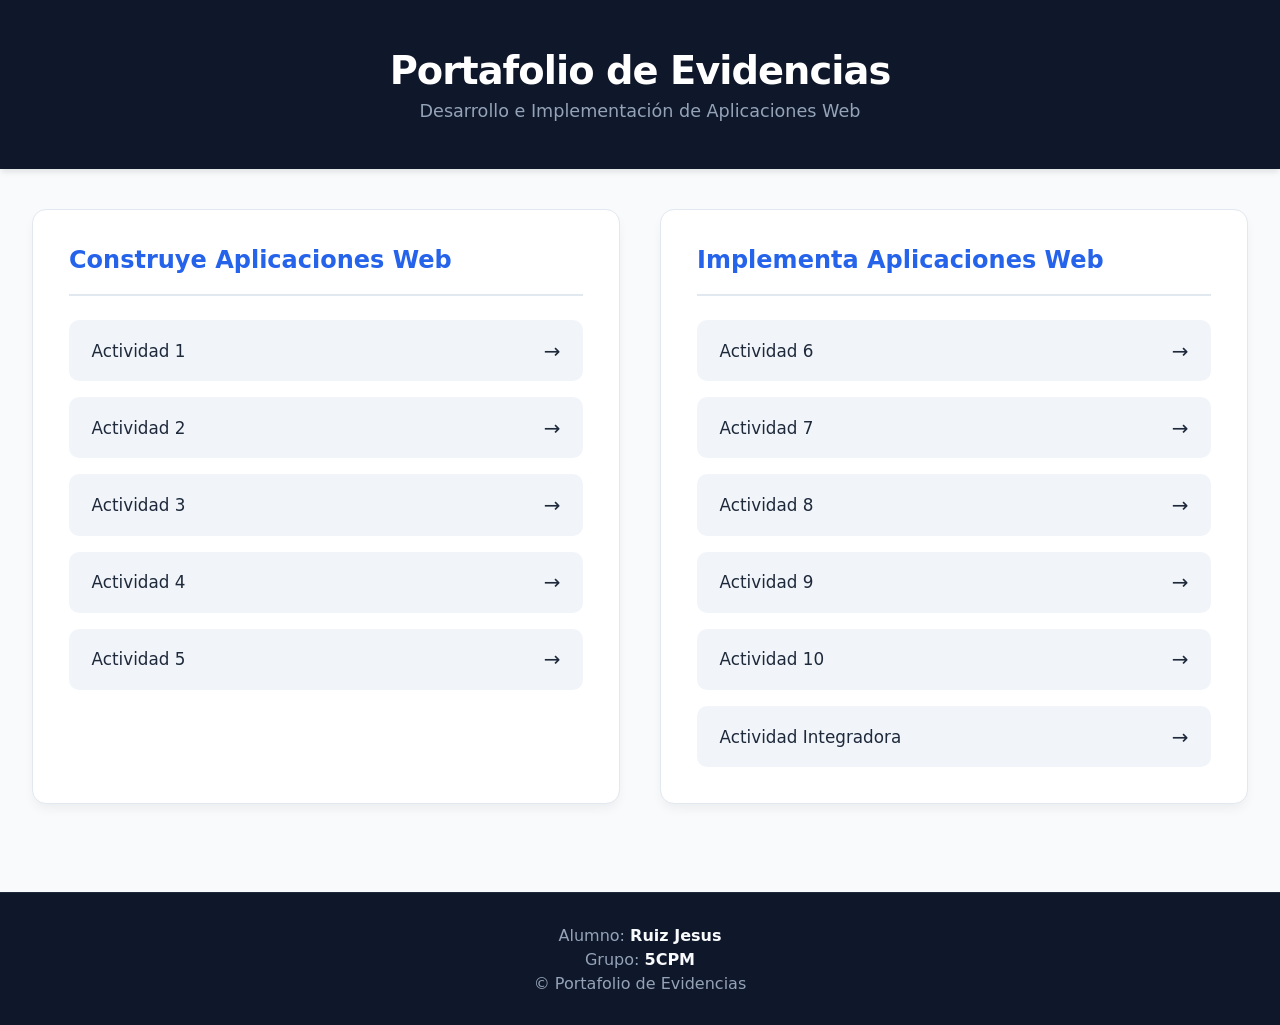
<file: index.html>
<!DOCTYPE html>
<html lang="es">
<head>
    <meta charset="UTF-8">
    <meta name="viewport" content="width=device-width, initial-scale=1.0">
    <title>Portafolio de Evidencias - Programación Web</title>
    <style>
        :root {
            --primary: #2563eb;
            --primary-hover: #1d4ed8;
            --bg-color: #f8fafc;
            --card-bg: #ffffff;
            --text-color: #1e293b;
            --text-muted: #64748b;
            --border-color: #e2e8f0;
        }

        body {
            font-family: 'Segoe UI', system-ui, -apple-system, sans-serif;
            background-color: var(--bg-color);
            color: var(--text-color);
            margin: 0;
            padding: 0;
            display: flex;
            flex-direction: column;
            min-height: 100vh;
        }

        header {
            background-color: #0f172a;
            color: #ffffff;
            padding: 3rem 1.5rem;
            text-align: center;
            box-shadow: 0 4px 6px -1px rgba(0, 0, 0, 0.1);
        }

        header h1 {
            margin: 0 0 0.5rem 0;
            font-size: 2.4rem;
            letter-spacing: -0.025em;
        }

        header p {
            margin: 0;
            color: #94a3b8;
            font-size: 1.1rem;
        }

        main {
            flex: 1;
            max-width: 1350px;
            width: 100%;
            margin: 2.5rem auto;
            padding: 0 2rem;
            box-sizing: border-box;
        }

        .grid-container {
            display: grid;
            grid-template-columns: repeat(auto-fit, minmax(450px, 1fr));
            gap: 2.5rem;
        }

        .card {
            background-color: var(--card-bg);
            border-radius: 14px;
            padding: 2.25rem;
            border: 1px solid var(--border-color);
            box-shadow: 0 6px 12px -2px rgba(0, 0, 0, 0.06);
            display: flex;
            flex-direction: column;
        }

        .card-header {
            border-bottom: 2px solid var(--border-color);
            padding-bottom: 1.25rem;
            margin-bottom: 1.5rem;
        }

        .card-header h2 {
            margin: 0;
            font-size: 1.5rem;
            color: var(--primary);
            display: flex;
            align-items: center;
            gap: 0.5rem;
        }

        .links-list {
            list-style: none;
            padding: 0;
            margin: 0;
            display: flex;
            flex-direction: column;
            gap: 1rem;
        }

        .links-list a {
            display: flex;
            align-items: center;
            justify-content: space-between;
            padding: 1.1rem 1.35rem;
            background-color: #f1f5f9;
            color: var(--text-color);
            text-decoration: none;
            border-radius: 10px;
            font-size: 1.05rem;
            font-weight: 500;
            transition: all 0.2s ease;
            border: 1px solid transparent;
        }

        .links-list a:hover {
            background-color: var(--primary);
            color: #ffffff;
            transform: translateY(-2px);
            box-shadow: 0 6px 14px rgba(37, 99, 235, 0.25);
        }

        .links-list a::after {
            content: "→";
            font-size: 1.25rem;
        }

        footer {
            background-color: #0f172a;
            color: #94a3b8;
            text-align: center;
            padding: 1.75rem 1rem;
            margin-top: 3rem;
            border-top: 1px solid #1e293b;
        }

        footer p {
            margin: 0.3rem 0;
            font-size: 1rem;
        }

        footer strong {
            color: #f8fafc;
        }

        @media (max-width: 600px) {
            .grid-container {
                grid-template-columns: 1fr;
            }
            main {
                padding: 0 1rem;
            }
            .card {
                padding: 1.5rem;
            }
        }
    </style>
</head>
<body>

    <header>
        <h1>Portafolio de Evidencias</h1>
        <p>Desarrollo e Implementación de Aplicaciones Web</p>
    </header>

    <main>
        <div class="grid-container">
            
            <!-- Bloque 1: Construye Aplicaciones Web (5 actividades) -->
            <section class="card">
                <div class="card-header">
                    <h2>Construye Aplicaciones Web</h2>
                </div>
                <ul class="links-list">
                    <li><a href="2do periodo/Actividad 1/Index.html" target="_blank">Actividad 1</a></li>
                    <li><a href="2do periodo/Actividad 2/index.html" target="_blank">Actividad 2</a></li>
                    <li><a href="2do periodo/Actividad 3/Actividad3.html" target="_blank">Actividad 3</a></li>
                    <li><a href="2do periodo/Actividad 4/index.html" target="_blank">Actividad 4</a></li>
                    <li><a href="2do periodo/Actividad 5/index.html" target="_blank">Actividad 5</a></li>
                </ul>
            </section>

            <!-- Bloque 2: Implementa Aplicaciones Web (5 actividades + Integradora) -->
            <section class="card">
                <div class="card-header">
                    <h2>Implementa Aplicaciones Web</h2>
                </div>
                <ul class="links-list">
                    <li><a href="2do periodo/Actividad 6/index.html" target="_blank">Actividad 6</a></li>
                    <li><a href="2do periodo/Actividad 7/index.html" target="_blank">Actividad 7</a></li>
                    <li><a href="2do periodo/Actividad 8/index.html" target="_blank">Actividad 8</a></li>
                    <li><a href="2do periodo/Actividad 9/index.html" target="_blank">Actividad 9</a></li>
                    <li><a href="2do periodo/Actividad 10/index.html" target="_blank">Actividad 10</a></li>
                    <li><a href="2do periodo/Actividad integradora/Proyecto/html/index.html" target="_blank">Actividad Integradora</a></li>
                </ul>
            </section>

        </div>
    </main>

    <footer>
        <p>Alumno: <strong>Ruiz Jesus</strong></p>
        <p>Grupo: <strong>5CPM</strong></p>
        <p>&copy; Portafolio de Evidencias</p>
    </footer>

</body>
</html>
</file>
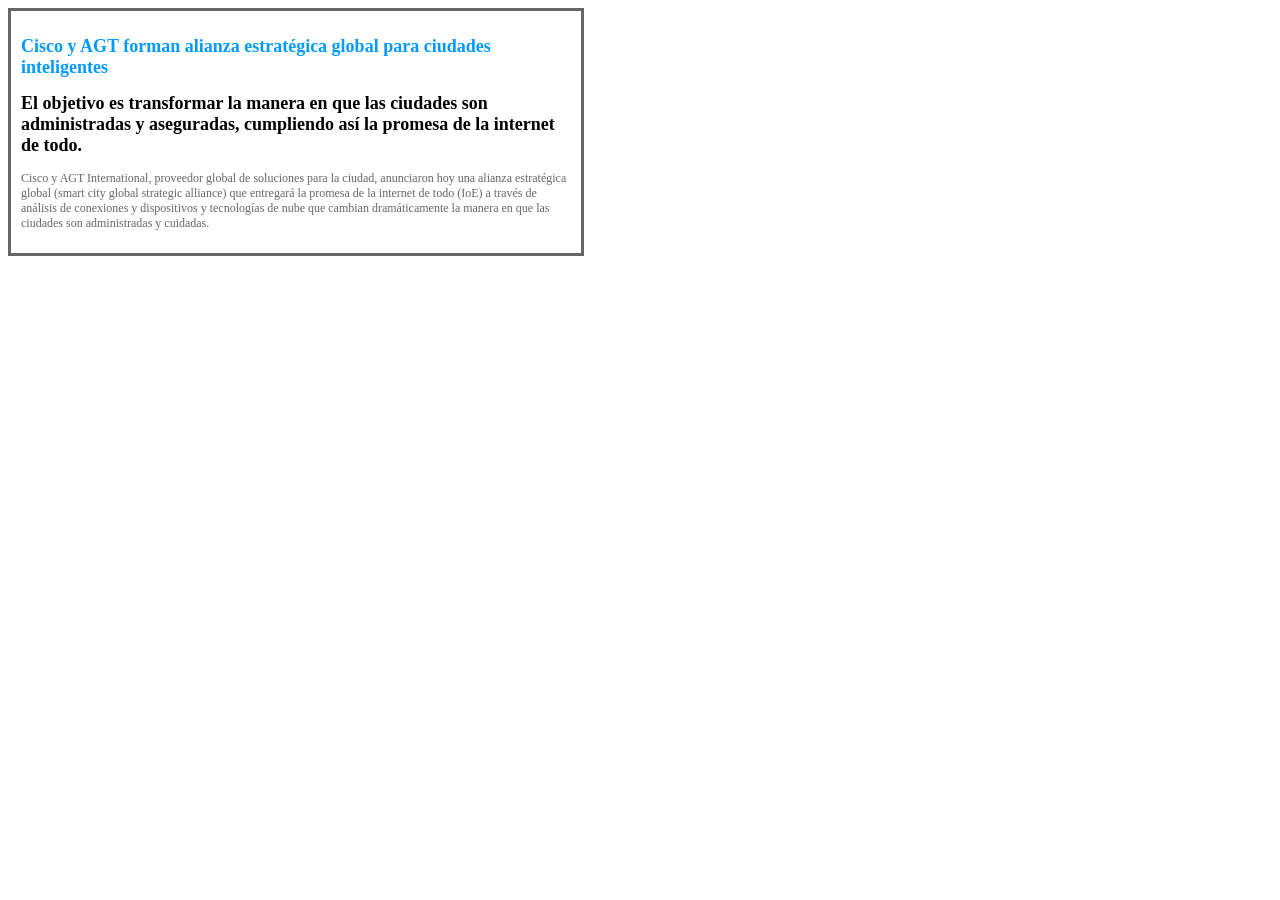
<file: 2do periodo/Actividad 1/Index.html>
<!DOCTYPE html>
<html>
<head>
    <title>Uso de Header</title>
    <meta charset="UTF-8">
   <link href="css/estilo.css" rel="stylesheet" type="text/css"/>
    <meta name="viewport" content="width=device-width, initial-scale=1.0">
</head>
<body>
    <section>
        <header>
            <h1>
                Cisco y AGT forman alianza estratégica global para ciudades inteligentes
            </h1>
            <h2>
                El objetivo es transformar la manera en que las ciudades son administradas y aseguradas, cumpliendo así la promesa de la internet de todo.
            </h2>
        </header>
        <p>
            Cisco y AGT International, proveedor global de soluciones para la ciudad, anunciaron hoy una alianza estratégica global (smart city global strategic alliance) que entregará la promesa de la internet de todo (IoE) a través de análisis de conexiones y dispositivos y tecnologías de nube que cambian dramáticamente la manera en que las ciudades son administradas y cuidadas.
        </p>
    </section>
</body>
</html>
</file>
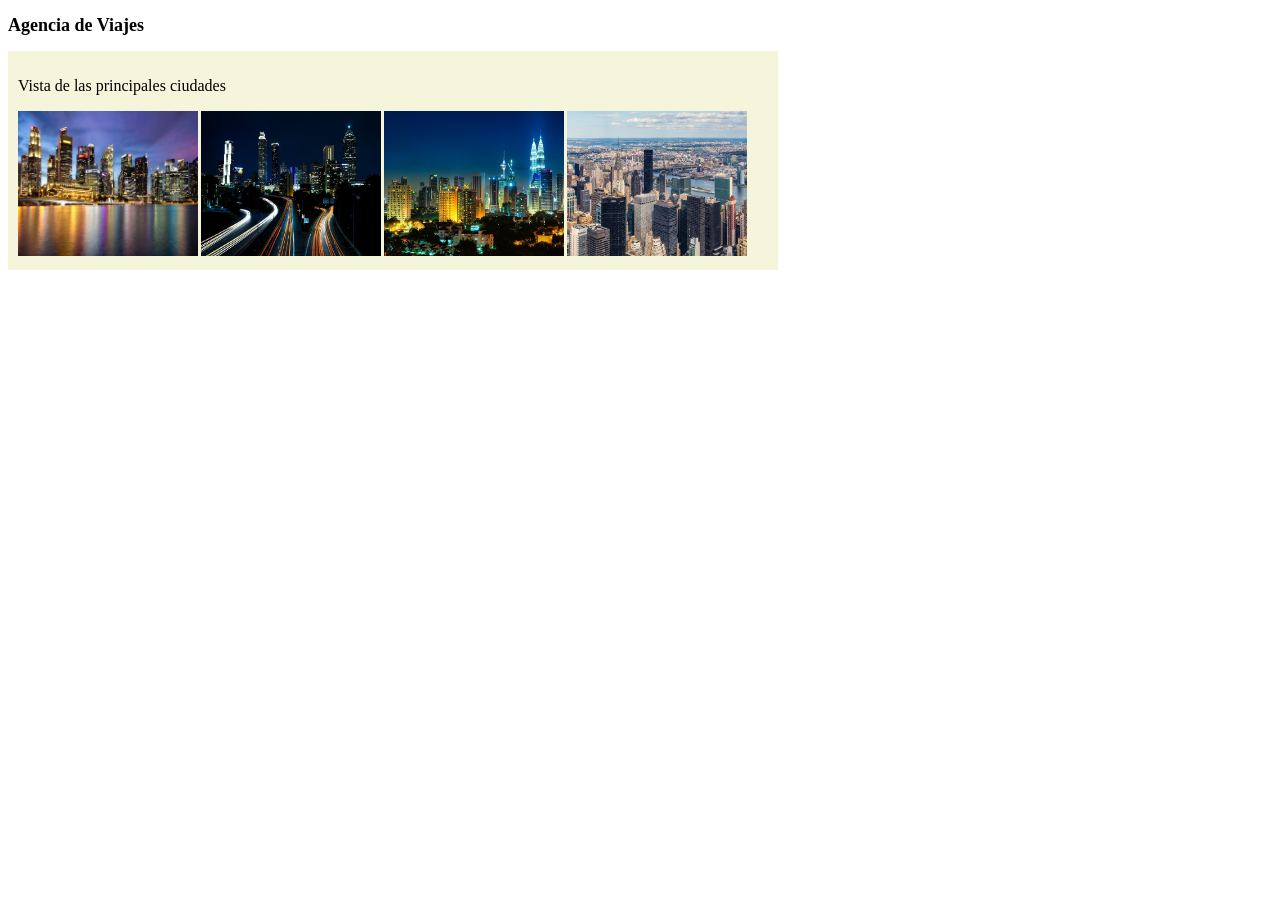
<file: 2do periodo/Actividad 10/index.html>
<!DOCTYPE html>
<html>
<head>
    <meta charset="UTF-8">
    <link href="css/estilo.css" rel="stylesheet" type="text/css"/>
    <base href="img/">
    <meta name="viewport" content="width=device-width, initial-scale=1.0">
</head>
<body>
    <header>
        <h2>Agencia de Viajes</h2>
    </header>
    <section>
        <p>Vista de las principales ciudades</p>
        <img src="imagen1.jpg"/>
        <img src="imagen2.jpg"/>
        <img src="imagen3.jpg"/>
        <img src="imagen4.jpg"/>
    </section>
</body>
</html>
</file>
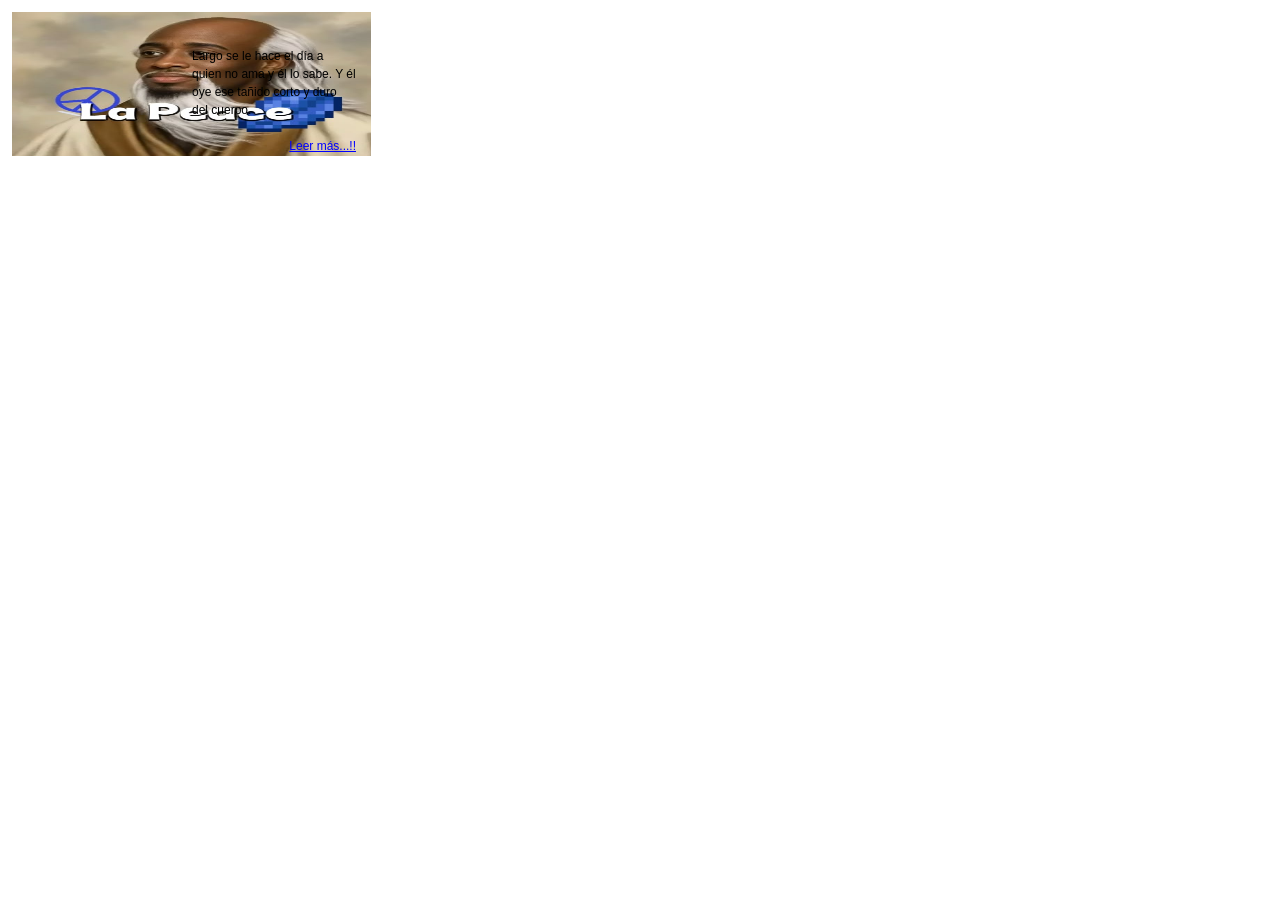
<file: 2do periodo/Actividad 4/index.html>
<!DOCTYPE html>
<html>
<head>
    <title>Manejo Estilos Externos</title>
    <meta charset="UTF-8">
    <link href="estilo.css" rel="stylesheet" type="text/css"/>
    <meta name="viewport" content="width=device-width, initial-scale=1.0">
</head>
<body>
    <table>
        <tr>
            <td>
                <section>
                    Largo se le hace el día a quien no ama y él lo sabe. Y él oye ese tañido corto y duro del cuerpo.<br>
                    <br>
                    <a href="#" class="link">Leer más...!!</a>
                </section>
            </td>
        </tr>
    </table>
</body>
</html>
</file>
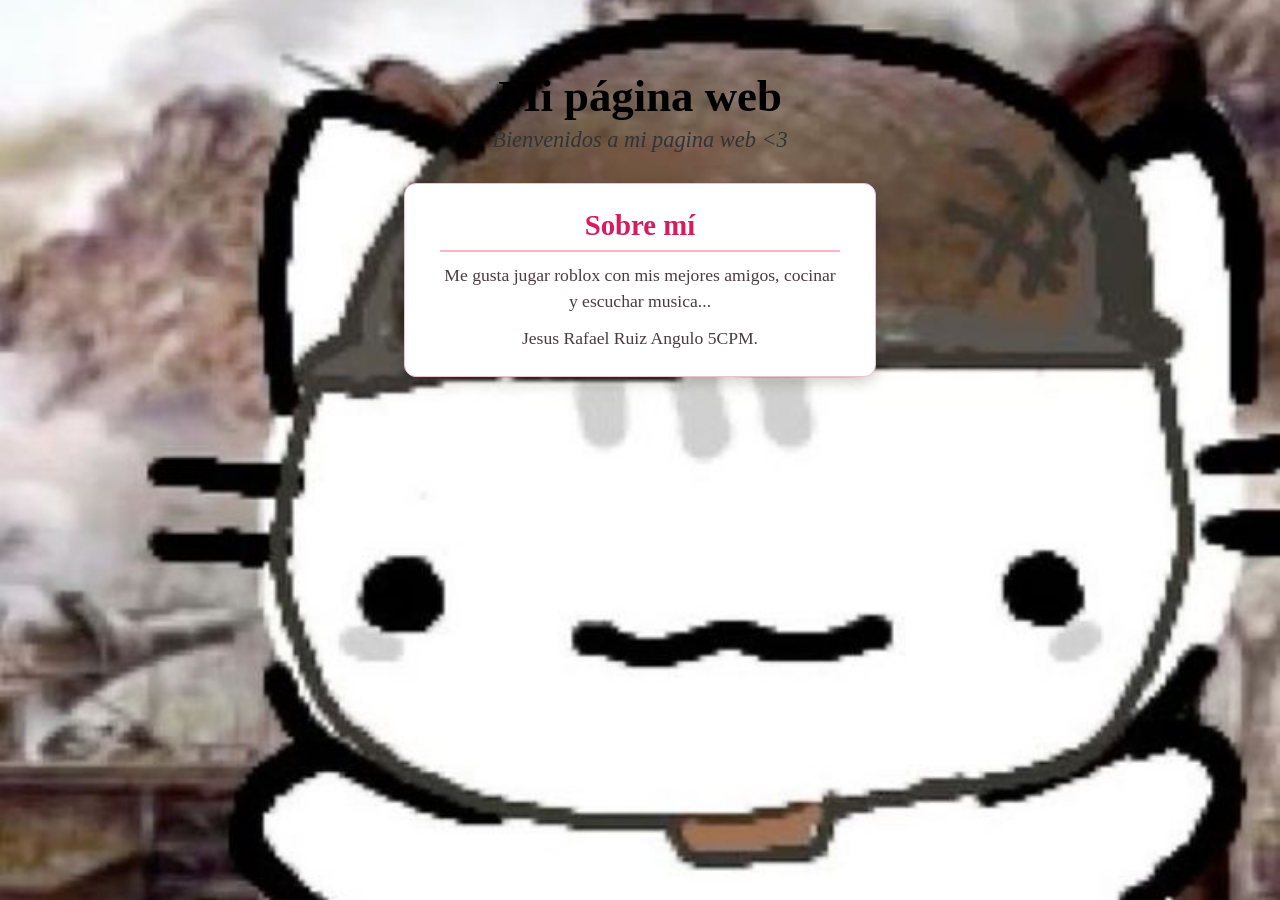
<file: 2do periodo/Actividad 5/index.html>
<!DOCTYPE html>
<html lang="es">
<head>
  <meta charset="UTF-8">
  <meta name="viewport" content="width=device-width, initial-scale=1.0">
  <title>Pagina con estilo de Barp</title>
  <link rel="stylesheet" href="estilos.css">
</head>
<body>
  <h1>Mi página web</h1>
  <p class="subtitulo">Bienvenidos a mi pagina web <3</p>
  
  <div class="tarjeta">
    <h2>Sobre mí</h2>
    <p>Me gusta jugar roblox con mis mejores amigos, cocinar y escuchar musica...</p>
    <p>Jesus Rafael Ruiz Angulo 5CPM.</p>
  </div>
</body>
</html>
</file>
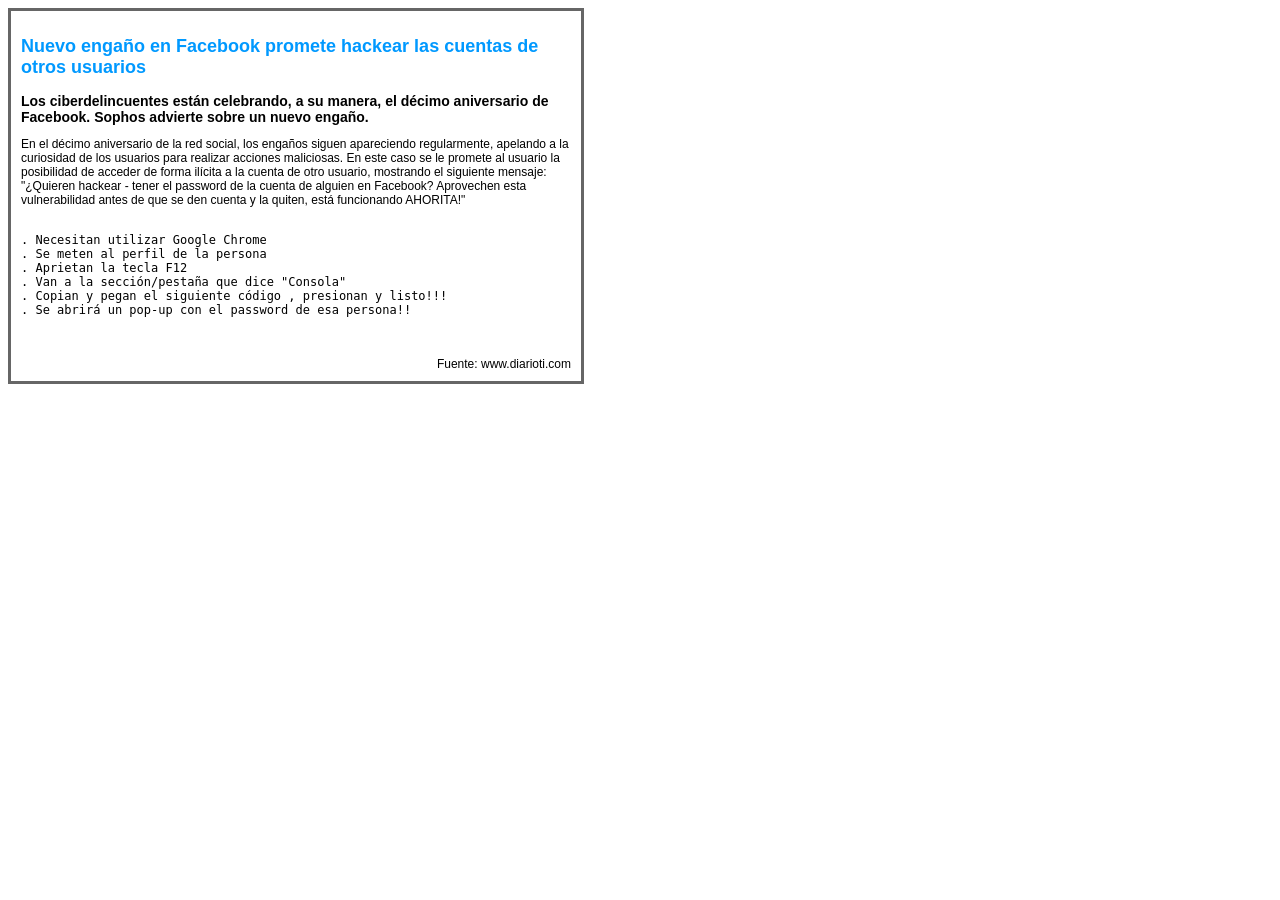
<file: 2do periodo/Actividad 7/index.html>
<!DOCTYPE html>
<html>
<head>
    <link href="css/estilo.css" rel="stylesheet" type="text/css">
    <title>TODD supply a title</title>
    <meta charset="UTF-8">
    <meta name="viewport" content="width=device-width, initial-scale=1.0">
</head>
<body>
    <section>
        <hgroup>
            <h1>Nuevo engaño en Facebook promete hackear las cuentas de otros usuarios</h1>
            <h2>Los ciberdelincuentes están celebrando, a su manera, el décimo aniversario de Facebook. Sophos advierte sobre un nuevo engaño.</h2>
        </hgroup>

        <p>
            En el décimo aniversario de la red social, los engaños siguen apareciendo regularmente, apelando a la curiosidad de los usuarios para realizar acciones maliciosas. En este caso se le promete al usuario la posibilidad de acceder de forma ilícita a la cuenta de otro usuario, mostrando el siguiente mensaje:
            "¿Quieren hackear - tener el password de la cuenta de alguien en Facebook? Aprovechen esta vulnerabilidad antes de que se den cuenta y la quiten, está funcionando AHORITA!"
        </p>

        <pre>
<code>
. Necesitan utilizar Google Chrome
. Se meten al perfil de la persona
. Aprietan la tecla F12
. Van a la sección/pestaña que dice "Consola"
. Copian y pegan el siguiente código , presionan y listo!!!
. Se abrirá un pop-up con el password de esa persona!!
</code>
        </pre>

        <footer>
            Fuente: www.diarioti.com
        </footer>
    </section>
</body>
</html>
</file>
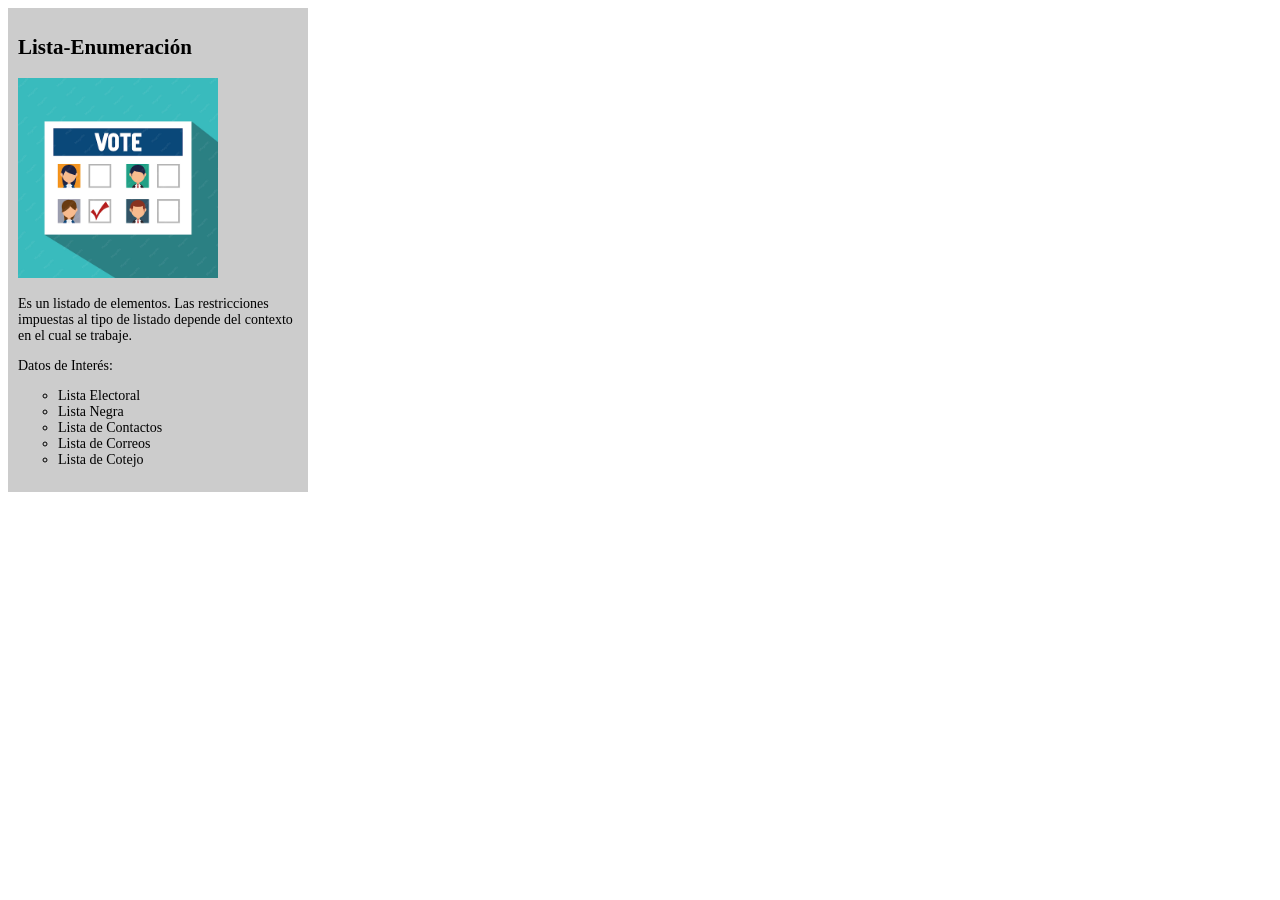
<file: 2do periodo/Actividad 8/index.html>
<!DOCTYPE html>
<html>
<head>
    <title>Listas Desordenadas</title>
    <meta charset="UTF-8">
    <link href="css/estilo.css" rel="stylesheet" type="text/css"/>
    <meta name="viewport" content="width=device-width, initial-scale=1.0">
</head>
<body>
    <section>
        <header>
            <h2>Lista-Enumeración</h2>
            <img src="imagen1.png" alt=""/>
        </header>
        <p>
            Es un listado de elementos. Las restricciones impuestas al tipo de
            listado depende del contexto en el cual se trabaje.
        </p>
        <p>Datos de Interés:</p>
        <ul>
            <li>Lista Electoral</li>
            <li>Lista Negra</li>
            <li>Lista de Contactos</li>
            <li>Lista de Correos</li>
            <li>Lista de Cotejo</li>
        </ul>
    </section>
</body>
</html>
</file>
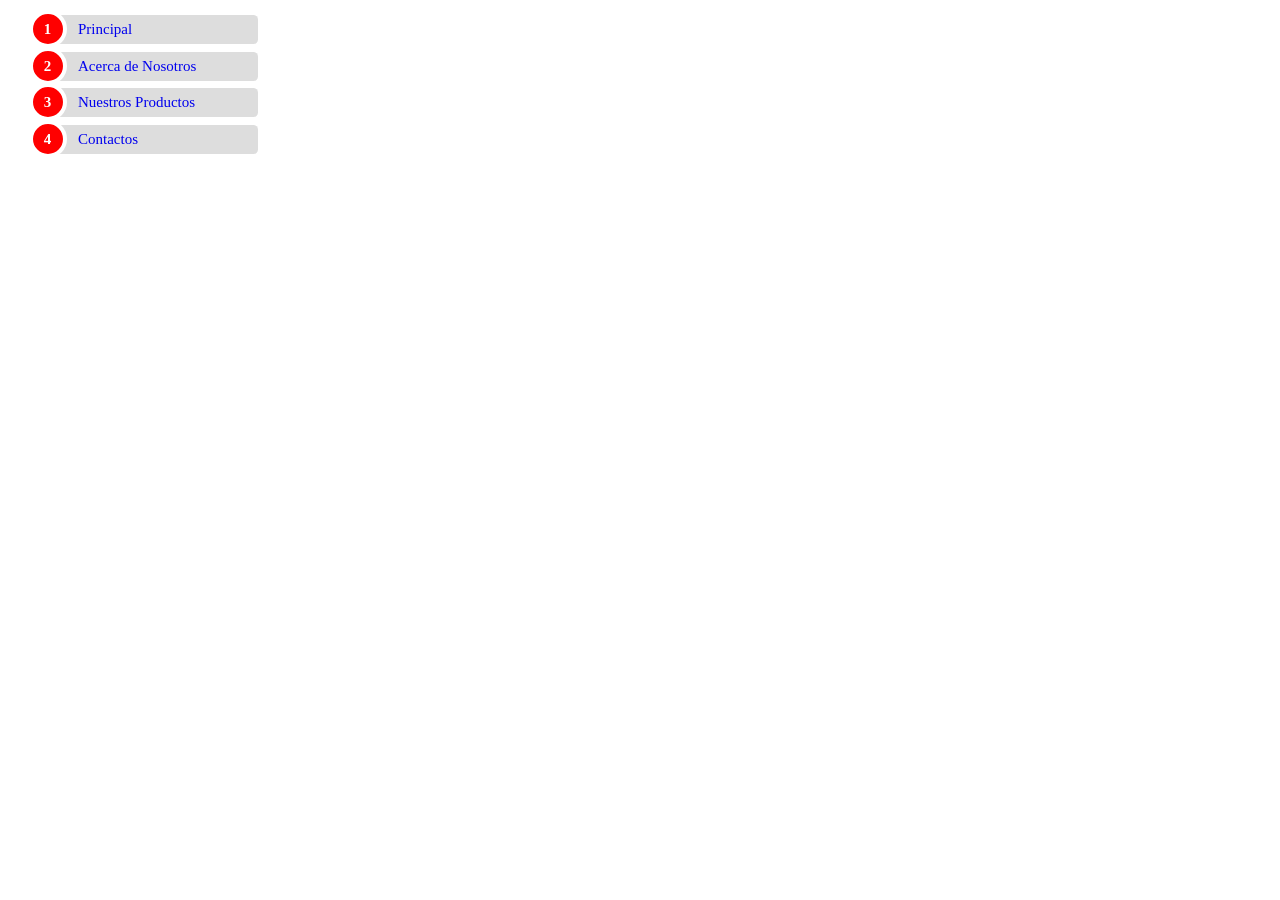
<file: 2do periodo/Actividad 9/index.html>
<!DOCTYPE html>
<html>
<head>
    <link href="estilo.css" rel="stylesheet" type="text/css"/>
    <meta charset="UTF-8">
    <meta name="viewport" content="width=device-width, initial-scale=1.0">
</head>
<body>
    <section id="lista">
        <ul>
            <li><a href="#">Principal</a></li>
            <li><a href="#">Acerca de Nosotros</a></li>
            <li><a href="#">Nuestros Productos</a></li>
            <li><a href="#">Contactos</a></li>
        </ul>
    </section>
</body>
</html>
</file>
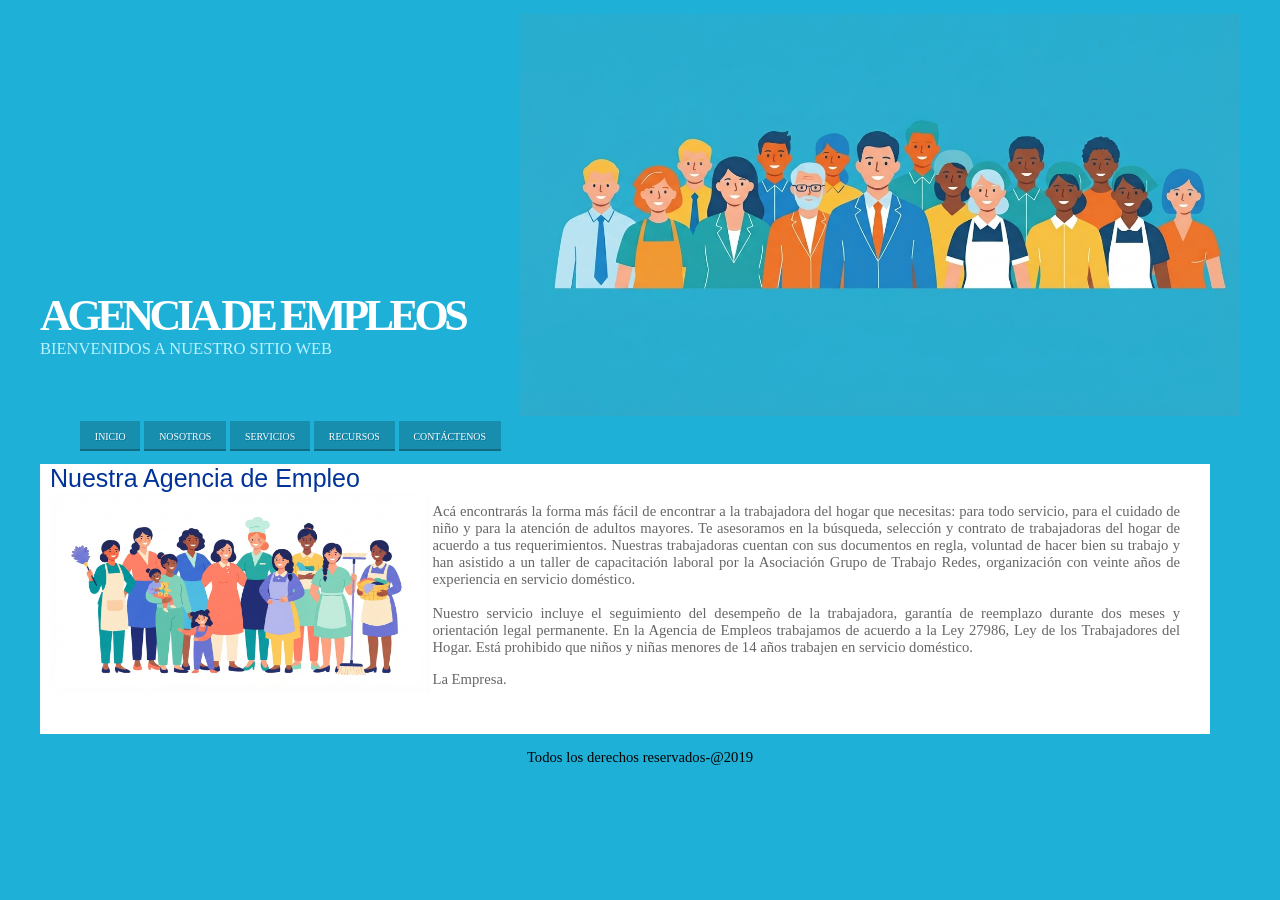
<file: 2do periodo/Actividad integradora/Proyecto/html/index.html>
<!DOCTYPE html>
<html>
    <head>
        <meta charset="UTF-8">
        <link href="../css/estilo.css" rel="stylesheet" type="text/css"/>
        <meta name="viewport" content="width=device-width, initial-scale=1.0">
    </head>
    <body>
        <header id="logo">
            <h1><a href="index.html">Agencia de Empleos</a></h1>
            <p id="subtitulo">Bienvenidos a nuestro sitio web</p>
        </header>
        <section>
            <nav id="menu">
                <ul>
                    <li><a href="index.html" title="Pagina Principal"
                        HREFLANG="es-pe" ACCESSKEY="I">Inicio</a></li>
                    <li><a href="Nosotros.html" title="Conocenos"
                        HREFLANG="es-pe" ACCESSKEY="N">Nosotros</a></li>
                    <li><a href="Servicios.html" title="Nuestros Servicios"
                        HREFLANG="es-pe" ACCESSKEY="S">Servicios</a></li>
                    <li><a href="recursos.html" title="Recursos"
                        HREFLANG="es-pe" ACCESSKEY="R">Recursos</a></li>
                    <li><a href="mailto:informa@agencia.com" title="Escribanos"
                        HREFLANG="es-pe" ACCESSKEY="C">Contáctenos</a></li>
                </ul>
            </nav>
        </section>
        <section id="seccion">
            <header id="subtitulo2">Nuestra Agencia de Empleo</header>
            <img src="../img/empleados.jpg" id="imagen"/>
            <aside id="ladoderecho">
                <p>
                Acá encontrarás la forma más fácil de encontrar a la trabajadora del 
                hogar que necesitas: para todo servicio, para el cuidado de niño y 
                para la atención de adultos mayores. Te asesoramos en la búsqueda, 
                selección y contrato de trabajadoras del hogar de acuerdo a tus 
                requerimientos.
                Nuestras trabajadoras cuentan con sus documentos en regla, voluntad 
                de hacer bien su trabajo y han asistido a un taller de capacitación 
                laboral por la Asociación Grupo de Trabajo Redes, organización con veinte 
                años de experiencia en servicio doméstico.
                </br></br>
                Nuestro servicio incluye el seguimiento del desempeño de la 
                trabajadora, garantía de reemplazo durante dos meses y orientación 
                legal permanente.
                En la Agencia de Empleos trabajamos de acuerdo a la Ley 27986, Ley de 
                los Trabajadores del Hogar. Está prohibido que niños y niñas menores de 
                14 años trabajen en servicio doméstico.
                </p>
                <p>La Empresa.</p>
            </aside>
        </section>
        <footer id="pie"><p>Todos los derechos reservados-@2019</p></footer>
    </body>
</html>
</file>
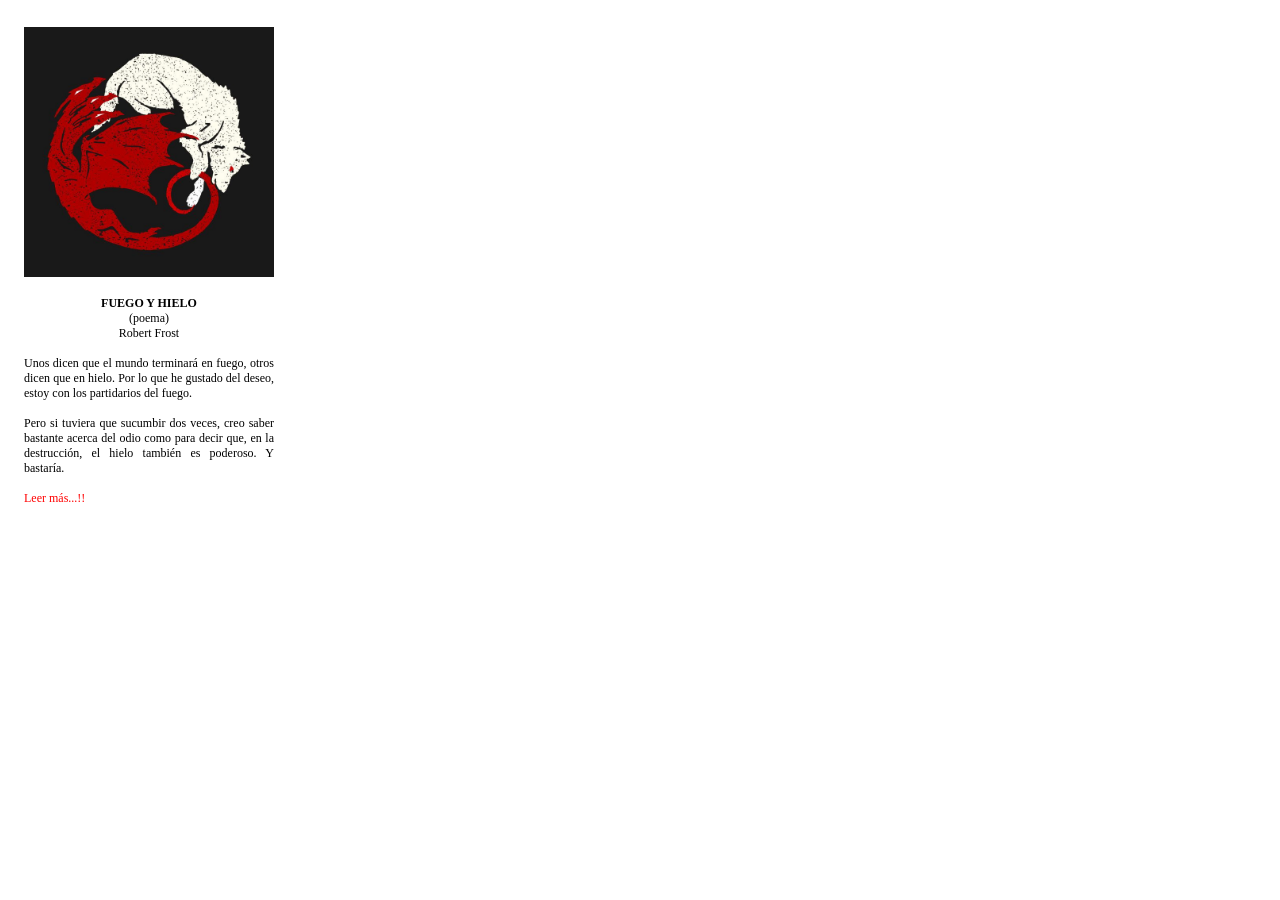
<file: 2do periodo/Actividad 3/Actividad3.html>
<!DOCTYPE html>
<html>
<head>
    <meta charset=UTF-8>
    <title>Manejo de Estilo de Página</title>
    <style>
        /*Estilos de Etiqueta*/
        table{
            border:0;
            cellspacing:0;
            cellpadding:0;
        }

        td {
            width: 250px;
            text-align: justify;
            font-family:tahoma;
            font-size:12px;
            color: black;
        }

        a {text-decoration:none;
            color:red;
        }

        header{
            text-align: center;
        }

        body {
            margin:0px;
            padding:0px;
        }

        section{
            margin:24px 18px 0px 21px;
        }

        /*Estilo de Identificacion*/
        #imagen{
            width: 250px;
        }

        /*Estilo por clase*/
        .link {
            font-size:12px;
        }
    </style>
</head>
<body>
    <table >
        <tr>
            <td>
                <section>
                    <img src="imagen1.jpg" id="imagen"><br><br>
                    <header>
                        <strong>FUEGO Y HIELO</strong><br>
                        (poema)<br>
                        Robert Frost<br><br>
                    </header>
                    Unos dicen que el mundo terminará en fuego, otros dicen que en hielo. Por lo que he gustado del deseo, estoy con los partidarios del fuego. <br><br>
                    Pero si tuviera que sucumbir dos veces, creo saber bastante acerca del odio como para decir que, en la destrucción, el hielo también es poderoso. Y bastaría.<br>
                    <br>
                    <a href="#" class="link">Leer más...!!</a>
                </section>
            </td>
        </tr>
    </table>
</body>
</html>
</file>
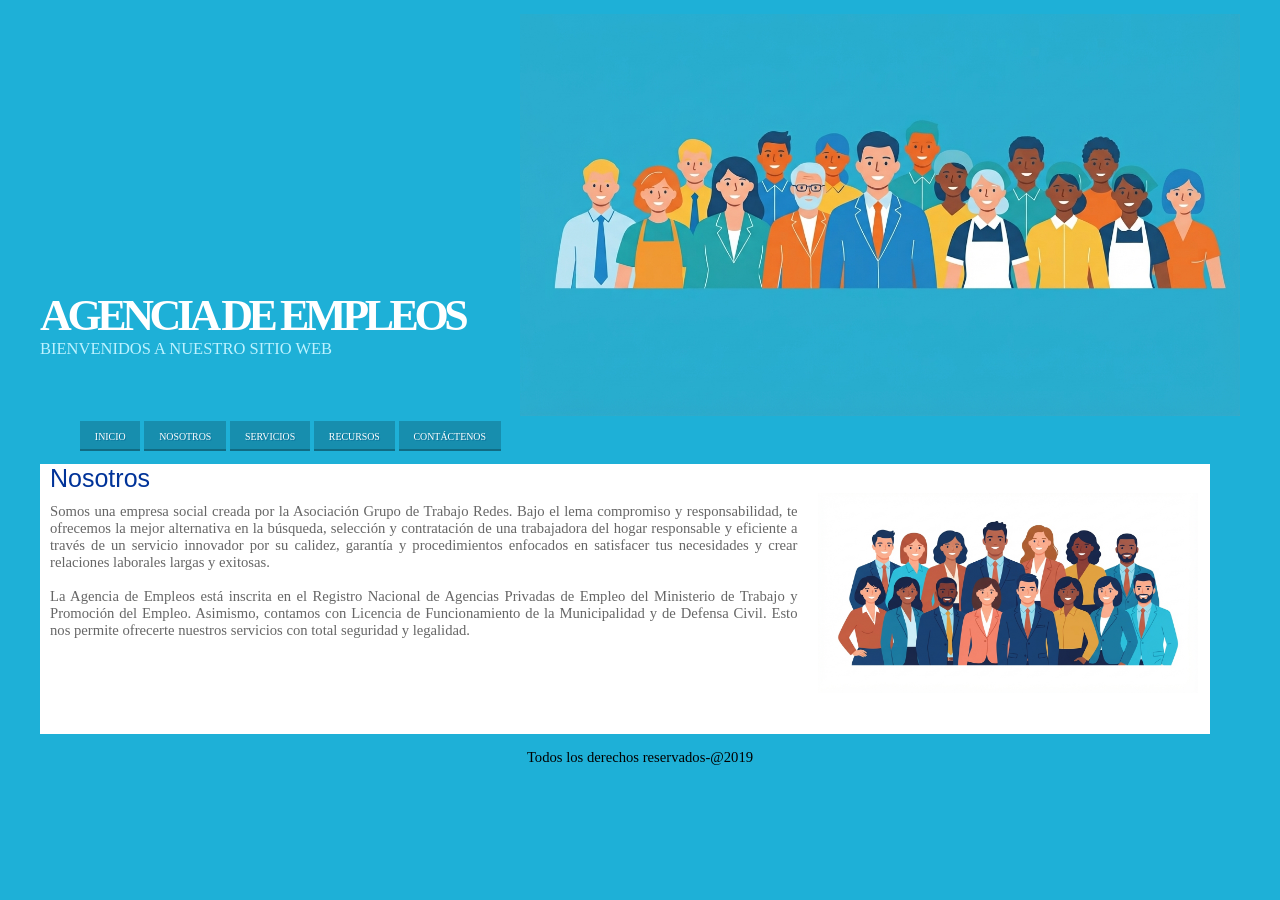
<file: 2do periodo/Actividad integradora/Proyecto/html/Nosotros.html>
<!DOCTYPE html>
<html>
    <head>
        <meta charset="UTF-8">
        <link href="../css/estilo.css" rel="stylesheet" type="text/css"/>
        <meta name="viewport" content="width=device-width, initial-scale=1.0">
    </head>
    <body>
        <header id="logo">
            <h1><a href="index.html">Agencia de Empleos</a></h1>
            <p id="subtitulo">Bienvenidos a nuestro sitio web</p>
        </header>
        <section>
            <nav id="menu">
                <ul>
                    <li><a href="index.html" title="Pagina Principal"
                        HREFLANG="es-pe" ACCESSKEY="I">Inicio</a></li>
                    <li><a href="Nosotros.html" title="Conocenos"
                        HREFLANG="es-pe" ACCESSKEY="N">Nosotros</a></li>
                    <li><a href="Servicios.html" title="Nuestros Servicios"
                        HREFLANG="es-pe" ACCESSKEY="S">Servicios</a></li>
                    <li><a href="recursos.html" title="Recursos"
                        HREFLANG="es-pe" ACCESSKEY="R">Recursos</a></li>
                    <li><a href="mailto:informa@agencia.com" title="Escribanos"
                        HREFLANG="es-pe" ACCESSKEY="C">Contáctenos</a></li>
                </ul>
            </nav>
        </section>
        <section id="seccion">
            <header id="subtitulo2">Nosotros</header>
            <aside id="ladoizquierdo">
                <p>
                Somos una empresa social creada por la Asociación Grupo de Trabajo 
                Redes. Bajo el lema compromiso y responsabilidad, te ofrecemos la 
                mejor alternativa en la búsqueda, selección y contratación de una 
                trabajadora del hogar responsable y eficiente a través de un servicio 
                innovador por su calidez, garantía y procedimientos enfocados en 
                satisfacer tus necesidades y crear relaciones laborales largas y exitosas.
                <br><br>
                La Agencia de Empleos está inscrita en el Registro Nacional de 
                Agencias Privadas de Empleo del Ministerio de Trabajo y Promoción 
                del Empleo. Asimismo, contamos con Licencia de Funcionamiento de la 
                Municipalidad y de Defensa Civil. Esto nos permite ofrecerte nuestros 
                servicios con total seguridad y legalidad.
                </p>
            </aside>
            <img src="../img/nosotros.jpg" id="imagen"/>
        </section>
        <footer id="pie"><p>Todos los derechos reservados-@2019</p></footer>
    </body>
</html>
</file>
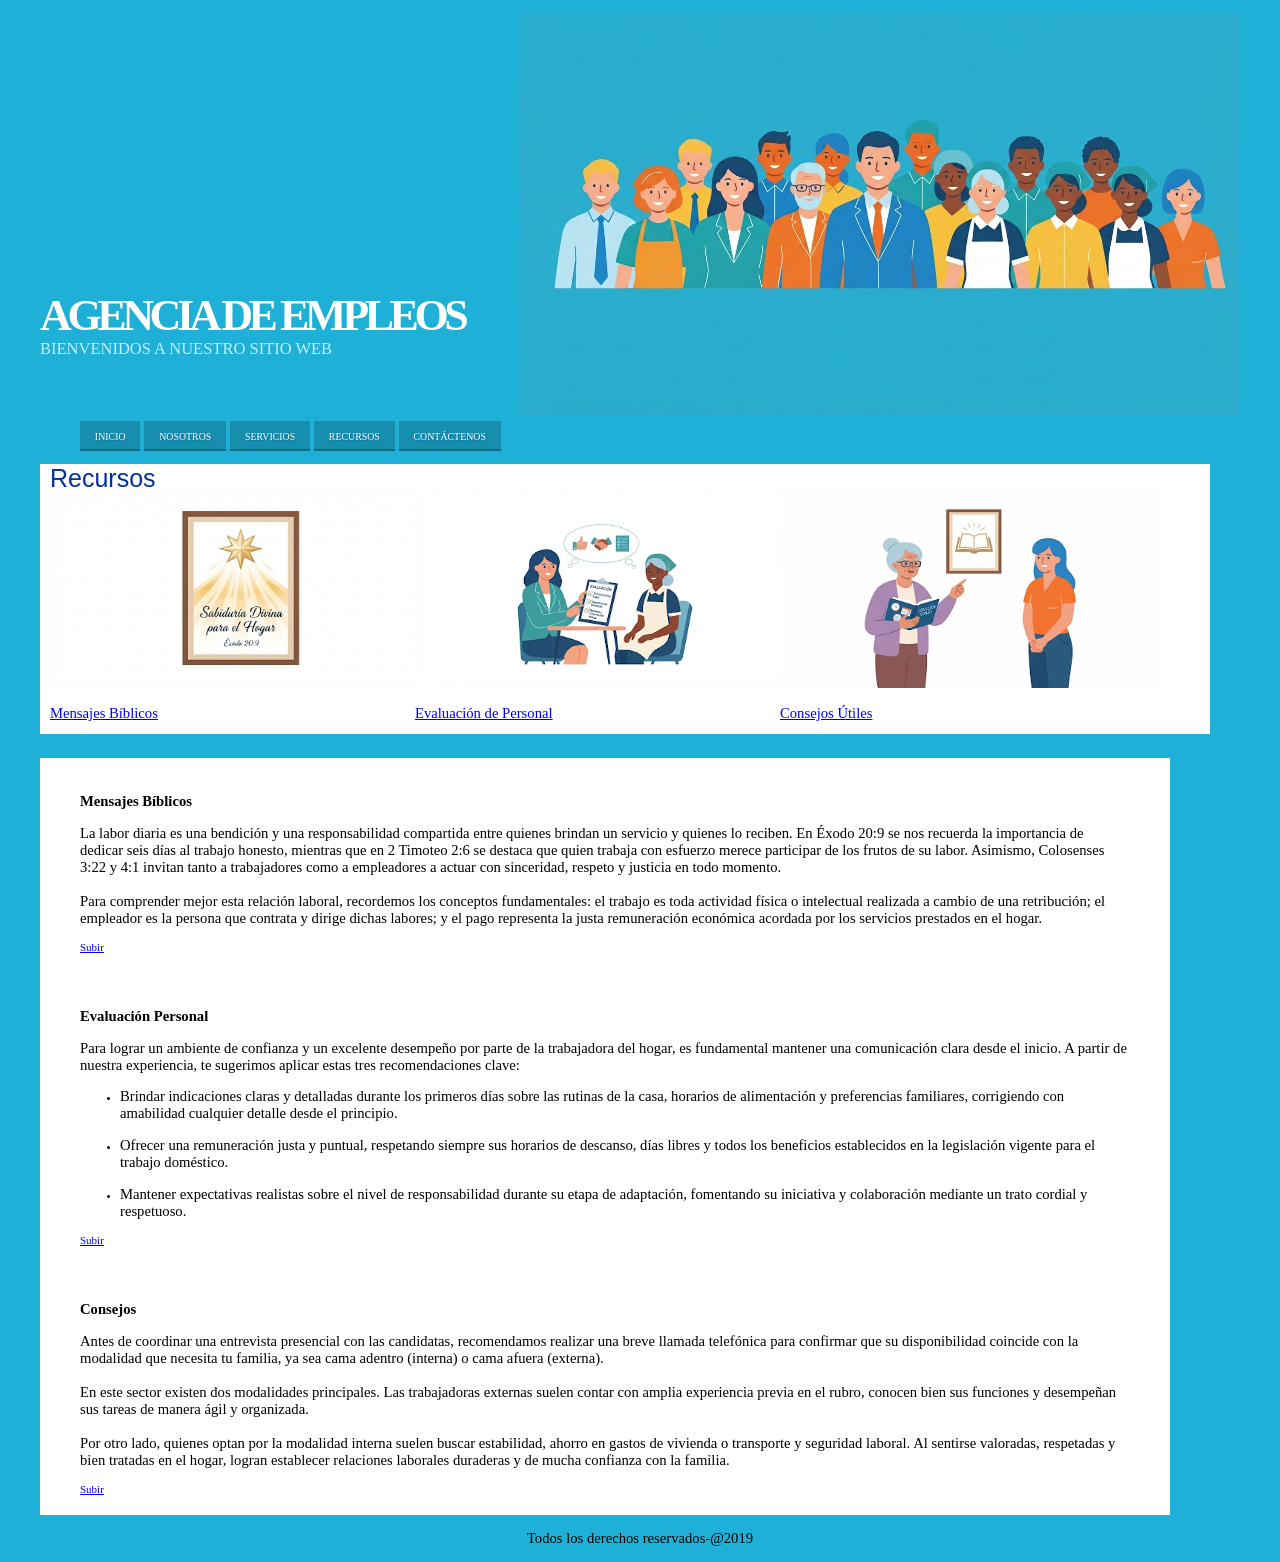
<file: 2do periodo/Actividad integradora/Proyecto/html/recursos.html>
<!DOCTYPE html>
<html>
    <head>
        <meta charset="UTF-8">
        <link href="../css/estilo.css" rel="stylesheet" type="text/css"/>
        <meta name="viewport" content="width=device-width, initial-scale=1.0">
    </head>
    <body>
        <header id="logo">
            <h1><a href="principal.html" name="arriba">
                Agencia de Empleos
            </a></h1>
            <p id="subtitulo">Bienvenidos a nuestro sitio web</p>
        </header>
        <section>
            <nav id="menu">
                <ul>
                    <li><a href="index.html" title="Pagina Principal"
                        HREFLANG="es-pe" ACCESSKEY="I">Inicio</a></li>
                    <li><a href="Nosotros.html" title="Conocenos"
                        HREFLANG="es-pe" ACCESSKEY="N">Nosotros</a></li>
                    <li><a href="Servicios.html" title="Nuestros Servicios"
                        HREFLANG="es-pe" ACCESSKEY="S">Servicios</a></li>
                    <li><a href="recursos.html" title="Recursos"
                        HREFLANG="es-pe" ACCESSKEY="R">Recursos</a></li>
                    <li><a href="mailto:informa@agencia.com" title="Escribanos"
                        HREFLANG="es-pe" ACCESSKEY="C">Contáctenos</a></li>
                </ul>
            </nav>
        </section>
        <section id="seccion">
            <header id="subtitulo2">Recursos</header>
            <aside id="columna">
                <img src="../img/recurso1.png" id="imagen"/>
                <p><a href="#biblicos">Mensajes Bíblicos</a></p>
            </aside>
            <aside id="columna">
                <img src="../img/recurso2.png" id="imagen"/>
                <p><a href="#evaluacion">Evaluación de Personal</a></p>
            </aside>
            <aside id="columna">
                <img src="../img/recurso3.png" id="imagen"/>
                <p><a href="#consejos">Consejos Útiles</a></p>
            </aside>
        </section>
        <br/><br/>
        <section id="seccionextensa">
            <article>
                <p><strong><a name="biblicos">Mensajes Bíblicos</a></strong></p>
                <p>
                La labor diaria es una bendición y una responsabilidad compartida entre quienes brindan un servicio y quienes lo reciben. En Éxodo 20:9 se nos recuerda la importancia de dedicar seis días al trabajo honesto, mientras que en 2 Timoteo 2:6 se destaca que quien trabaja con esfuerzo merece participar de los frutos de su labor. Asimismo, Colosenses 3:22 y 4:1 invitan tanto a trabajadores como a empleadores a actuar con sinceridad, respeto y justicia en todo momento.
                </br></br>
                Para comprender mejor esta relación laboral, recordemos los conceptos fundamentales: el trabajo es toda actividad física o intelectual realizada a cambio de una retribución; el empleador es la persona que contrata y dirige dichas labores; y el pago representa la justa remuneración económica acordada por los servicios prestados en el hogar.
                </p>
                <a href="#arriba">Subir</a>
            </article>
        </section>
        <section id="seccionextensa">
            <article>
                <p><strong><a name="evaluacion">Evaluación Personal</a></strong></p>
                <p>
                Para lograr un ambiente de confianza y un excelente desempeño por parte de la trabajadora del hogar, es fundamental mantener una comunicación clara desde el inicio. A partir de nuestra experiencia, te sugerimos aplicar estas tres recomendaciones clave:
                <ul>
                    <li><p>
                    Brindar indicaciones claras y detalladas durante los primeros días sobre las rutinas de la casa, horarios de alimentación y preferencias familiares, corrigiendo con amabilidad cualquier detalle desde el principio.
                    </p></li>
                    <li><p>
                    Ofrecer una remuneración justa y puntual, respetando siempre sus horarios de descanso, días libres y todos los beneficios establecidos en la legislación vigente para el trabajo doméstico.
                    </p></li>
                    <li><p>
                    Mantener expectativas realistas sobre el nivel de responsabilidad durante su etapa de adaptación, fomentando su iniciativa y colaboración mediante un trato cordial y respetuoso.
                    </p></li>
                </ul>
                </p>
                <a href="#arriba">Subir</a>
            </article>
        </section>
        <section id="seccionextensa">
            <article>
                <p><strong><a name="consejos">Consejos</a></strong></p>
                <p>
                Antes de coordinar una entrevista presencial con las candidatas, recomendamos realizar una breve llamada telefónica para confirmar que su disponibilidad coincide con la modalidad que necesita tu familia, ya sea cama adentro (interna) o cama afuera (externa).
                </br></br>
                En este sector existen dos modalidades principales. Las trabajadoras externas suelen contar con amplia experiencia previa en el rubro, conocen bien sus funciones y desempeñan sus tareas de manera ágil y organizada.
                </br></br>
                Por otro lado, quienes optan por la modalidad interna suelen buscar estabilidad, ahorro en gastos de vivienda o transporte y seguridad laboral. Al sentirse valoradas, respetadas y bien tratadas en el hogar, logran establecer relaciones laborales duraderas y de mucha confianza con la familia.
                </p>
                <a href="#arriba">Subir</a>
            </article>
        </section>
        <footer id="pie"><p>Todos los derechos reservados-@2019</p></footer>
    </body>
</html>
</file>
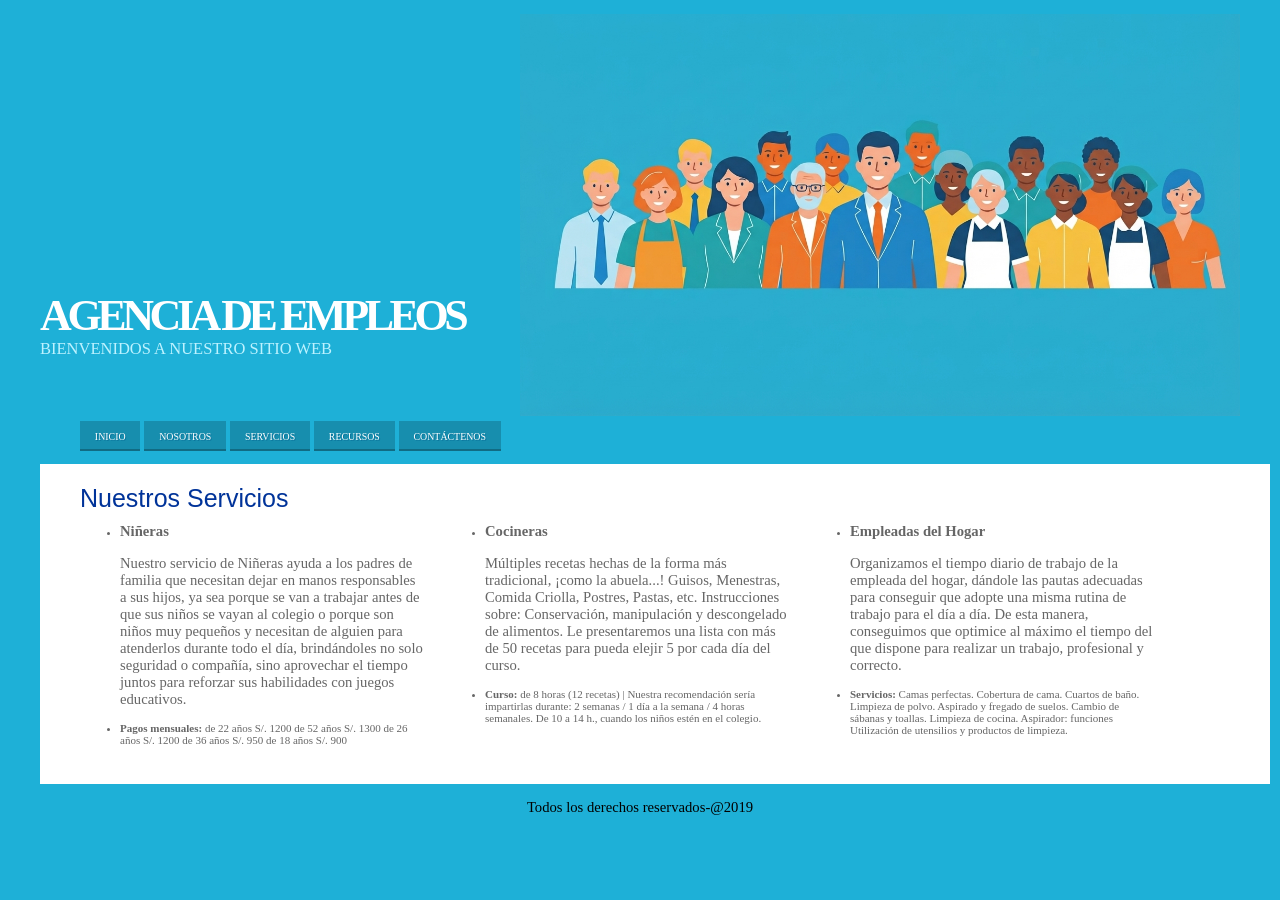
<file: 2do periodo/Actividad integradora/Proyecto/html/Servicios.html>
<!DOCTYPE html>
<html>
    <head>
        <meta charset="UTF-8">
        <link href="../css/estilo.css" rel="stylesheet" type="text/css"/>
        <meta name="viewport" content="width=device-width, initial-scale=1.0">
    </head>
    <body>
        <header id="logo">
            <h1><a href="index.html">Agencia de Empleos</a></h1>
            <p id="subtitulo">Bienvenidos a nuestro sitio web</p>
        </header>
        <section>
            <nav id="menu">
                <ul>
                    <li><a href="index.html" title="Pagina Principal"
                        HREFLANG="es-pe" ACCESSKEY="I">Inicio</a></li>
                    <li><a href="Nosotros.html" title="Conocenos"
                        HREFLANG="es-pe" ACCESSKEY="N">Nosotros</a></li>
                    <li><a href="Servicios.html" title="Nuestros Servicios"
                        HREFLANG="es-pe" ACCESSKEY="S">Servicios</a></li>
                    <li><a href="recursos.html" title="Recursos"
                        HREFLANG="es-pe" ACCESSKEY="R">Recursos</a></li>
                    <li><a href="mailto:informa@agencia.com" title="Escribanos"
                        HREFLANG="es-pe" ACCESSKEY="C">Contáctenos</a></li>
                </ul>
            </nav>
        </section>
        <section id="seccionServicios">
            <header id="subtitulo2">Nuestros Servicios</header>
            <aside id="columna">
                <ul>
                    <li id="li">
                        <p><strong>Niñeras</strong></p>
                        <p>
                        Nuestro servicio de Niñeras ayuda a los padres de familia que 
                        necesitan dejar en manos responsables a sus hijos, ya sea 
                        porque se van a trabajar antes de que sus niños se vayan al 
                        colegio o porque son niños muy pequeños y necesitan de alguien 
                        para atenderlos durante todo el día, brindándoles no solo 
                        seguridad o compañía, sino aprovechar el tiempo juntos para 
                        reforzar sus habilidades con juegos educativos.
                        </p>
                    </li>
                    <li id="li">
                        <strong>Pagos mensuales: </strong>
                        de 22 años   S/. 1200
                        de 52 años   S/. 1300
                        de 26 años   S/. 1200
                        de 36 años   S/. 950
                        de 18 años   S/. 900
                    </li>
                </ul>
            </aside>
            <aside id="columna">
                <ul>
                    <li id="li">
                        <p><strong>Cocineras</strong></p>
                        <p>
                        Múltiples recetas hechas de la forma más tradicional, ¡como la 
                        abuela...! Guisos, Menestras, Comida Criolla, Postres, Pastas, 
                        etc. Instrucciones sobre: Conservación, manipulación y 
                        descongelado de alimentos. Le presentaremos una lista con más 
                        de 50 recetas para pueda elejir 5 por cada día del curso.
                        </p>
                    </li>
                    <li id="li">
                        <strong>Curso:</strong>
                        de 8 horas (12 recetas) | Nuestra recomendación sería impartirlas 
                        durante: 2 semanas / 1 día a la semana / 4 horas semanales. De 
                        10 a 14 h., cuando los niños estén en el colegio.
                    </li>
                </ul>
            </aside>
            <aside id="columna">
                <ul>
                    <li id="li">
                        <p><strong>Empleadas del Hogar</strong></p>
                        <p>
                        Organizamos el tiempo diario de trabajo de la empleada del 
                        hogar, dándole las pautas adecuadas para conseguir que adopte 
                        una misma rutina de trabajo para el día a día. De esta manera, 
                        conseguimos que optimice al máximo el tiempo del que dispone 
                        para realizar un trabajo, profesional y correcto.
                        </p>
                    </li>
                    <li id="li">
                        <strong>Servicios:</strong>
                        Camas perfectas. Cobertura de cama. Cuartos de baño. Limpieza 
                        de polvo. Aspirado y fregado de suelos. Cambio de sábanas y 
                        toallas. Limpieza de cocina. Aspirador: funciones Utilización 
                        de utensilios y productos de limpieza.
                    </li>
                </ul>
            </aside>
        </section>
        <footer id="pie"><p>Todos los derechos reservados-@2019</p></footer>
    </body>
</html>
</file>
<file: 2do periodo/Actividad 1/css/estilo.css>
/*Estilo para todo el documento*/
body{
    font-family:Tahoma;
    font-size:12px;
}

/*Estilo para la sección*/
section{
    padding: 10px;
    width:550px;
    border-color:#666;
    border-style:solid;
}

/*Estilo para el encabezado H1*/
h1{
    color:#09F;
}

/*Estilo para el encabezado H2*/
h2{
    color:#000;
}

/*Estilo para el parrafo*/
p{
    color:#666;
}
</file>
<file: 2do periodo/Actividad 10/css/estilo.css>
body {
    font-family: Tahoma;
    font-size: 12px;
}

section {
    width: 750px;
    background: beige;
    padding: 10px;
}

p {
    font-size: 16px;
}

img {
    width: 180px;
    height: 145px;
}
</file>
<file: 2do periodo/Actividad 4/estilo.css>
body {
    padding: 0;
    margin: 10px;
    color: #000000;
    font-family: Tahoma, sans-serif;
    font-size: 12px;
    line-height: 18px;
}

td {
    padding: 0;
    background-image: url('imagen1.jpg');
    background-repeat: no-repeat;
    background-size: 100% 100%;
    width: 359px;
    height: 144px;
    vertical-align: top;
}

.link {
    color: blue;
    float: right;
}

section {
    margin-left: 180px;
    margin-top: 35px;
    margin-right: 15px;
}
</file>
<file: 2do periodo/Actividad 5/estilos.css>
body {
  background-image: url('imagen1.jpg');
  background-size: cover;     
  background-position: center; 
  background-repeat: no-repeat; 
  background-attachment: fixed; 
  font-family: 'Times New Roman', Times, serif;
  color: #333333;
  margin: 0;
  padding: 40px 20px;
  min-height: 100vh;
  display: flex;
  flex-direction: column;
  align-items: center;
  box-sizing: border-box;
}
h1 {
  font-size: 2.8rem;
  color: #000000;                  
  font-weight: bold;
  margin-bottom: 5px;
  text-align: center;
}

.subtitulo {
  font-size: 1.4rem;
  color: #333333;                  
  margin-top: 0;
  margin-bottom: 30px;
  font-style: italic;
  text-align: center;
}

.tarjeta {
  background-color: #ffffff; 
  border-radius: 12px;
  padding: 25px 35px;
  max-width: 400px;
  width: 100%;
  border: 1px solid #f8bbd0;
  box-shadow: 0 4px 15px rgba(0, 0, 0, 0.2);
  text-align: center;
}

.tarjeta h2 {
  font-size: 1.8rem;
  color: #d81b60;                  
  margin-top: 0;
  margin-bottom: 10px;
  border-bottom: 2px solid #FFB3C6;
  padding-bottom: 8px;
}

.tarjeta p {
  font-size: 1.1rem;
  color: #4a3b40;                  
  line-height: 1.5;
  margin: 10px 0 0 0;
}
</file>
<file: 2do periodo/Actividad 7/css/estilo.css>
body {
    font-family: Verdana, Geneva, sans-serif;
    font-size: 12px;
}

section {
    padding: 10px;
    width: 550px;
    border-color: #666;
    border-style: solid;
}

h1 {
    color: #09F;
}

h2 {
    font-family: Tahoma, Geneva, sans-serif;
    font-size: 14px;
    color: #000;
}

footer {
    text-align: right;
}
</file>
<file: 2do periodo/Actividad 8/css/estilo.css>
body {
    font-family: Tahoma;
    font-size: 14px;
}

/*Estilo para la sección*/
section {
    background: #CCC;
    max-width: 280px;
    padding: 10px;
}

/*Estilo para la imagen*/
img {
    width: 200px;
}

ul {
    list-style: circle;
</file>
<file: 2do periodo/Actividad 9/estilo.css>
section {
    width: 250px;
}

#lista {
    counter-reset: li;
    list-style: decimal;
    font: 15px 'Tahoma';
    padding: 0;
}

#lista li {
    position: relative;
    display: block;
    padding: .4em .4em .4em 2em;
    *padding: .4em;
    margin: .5em 0;
    background: #ddd;
    color: white;
    text-decoration: none;
    border-radius: .3em;
    transition: all .3s ease-out;
}

#lista li:hover {
    background: #eee;
}

#lista li:hover:before {
    transform: rotate(360deg);
}

#lista li:before {
    content: counter(li);
    counter-increment: li;
    position: absolute;
    left: -1.3em;
    top: 50%;
    margin-top: -1.3em;
    background: red;
    height: 2em;
    width: 2em;
    line-height: 2em;
    border: .3em solid #fff;
    text-align: center;
    font-weight: bold;
    border-radius: 2em;
    transition: all .3s ease-out;
}

#lista ul li a {
    text-decoration: none;
}
</file>
<file: 2do periodo/Actividad integradora/Proyecto/css/estilo.css>
/*Estilo para todo el documento*/
body {
    background: #1EB0D7;
    font-family: Tahoma;
    font-size: 11px;
    width: 1200px;
    margin: auto;
}

/*Estilo para la imagen arriba*/
#logo {
    background: url(../img/logo.jpg) no-repeat right;
    margin: 0 0px;
    background-size: 60%;
    padding: 25em 0em 5em 0em;
    text-transform: uppercase;
}

/*Estilo para la etiqueta a incluida en H1*/
#logo h1 a {
    margin: 0em;
    padding: 0;
    letter-spacing: -.1em;
    text-decoration: none;
    font-size: 2em;
    font-weight: bold;
    color: #FFFFFF;
}

/*Estilo para el subtitulo "BIENVENIDOS A NUESTRO SITIO WEB"*/
#subtitulo {
    padding: 0em;
    margin-top: -1em;
    font-size: 1.5em;
    color: #BDF2FF;
}

/*Estilo para los elementos de la lista del menú*/
#menu li {
    display: inline-block;
    margin-top: -2em;
}

/*Estilo para la etiqueta del Menú de opciones*/
#menu a {
    display: block;
    float: left;
    margin-right: 0.12em;
    padding: 1em 1.5em;
    background: #178EAE;
    box-shadow: inset 0px -2px 0px 0px rgba(0, 0, 0, 0.25);
    text-decoration: none;
    text-shadow: 1px 1px 0px #0C749C;
    text-transform: uppercase;
    font-size: .90em;
    color: #FFFFFF;
}

/*Estilo para la sección que muestra el contenido*/
#seccion {
    width: 1150px;
    padding: 0px 10px;
    background: #FFF;
    height: 270px;
}

/*Estilo para la sección los servicios*/
#seccionServicios {
    width: 1150px;
    padding: 20px 40px;
    background: #FFF;
    height: 280px;
}

/*Estilo para la imagen que se encuentra dentro de la sección*/
#imagen {
    margin: 0px;
    width: 380px;
    height: 200px;
    text-align: center;
}

/*Estilo para el titulo dentro de la sección*/
#subtitulo2 {
    font-family: Tahoma, Geneva, sans-serif;
    font-size: 25px;
    color: #039;
}

/*Estilo para el texto del lado derecho*/
#ladoderecho {
    margin: -5px 20px 0px 0px;
    float: right;
    width: 65%;
    text-align: justify;
    color: #666;
}

/*Estilo para el pie del documento */
#pie {
    text-align: center;
}

/*Estilo para todo los párrafos del documento*/
p {
    font-family: Tahoma;
    font-size: 11pt;
}

/*Estilo para el texto mostrado en el lado izquierdo NOSOTROS*/
#ladoizquierdo {
    margin: -5px 20px 0px 0px;
    float: left;
    width: 65%;
    font-size: 11px;
    text-align: justify;
    color: #666;
}

/* */
#columna {
    margin: -5px 20px 0px 0px;
    float: left;
    width: 30%;
    color: #666;
}

#seccionextensa {
    width: 1050px;
    padding: 20px 40px;
    background: #FFF;
    height: auto;
}

#centrado {
    text-align: center;
}

#lista li {
    font-size: 11px;
}
</file>
